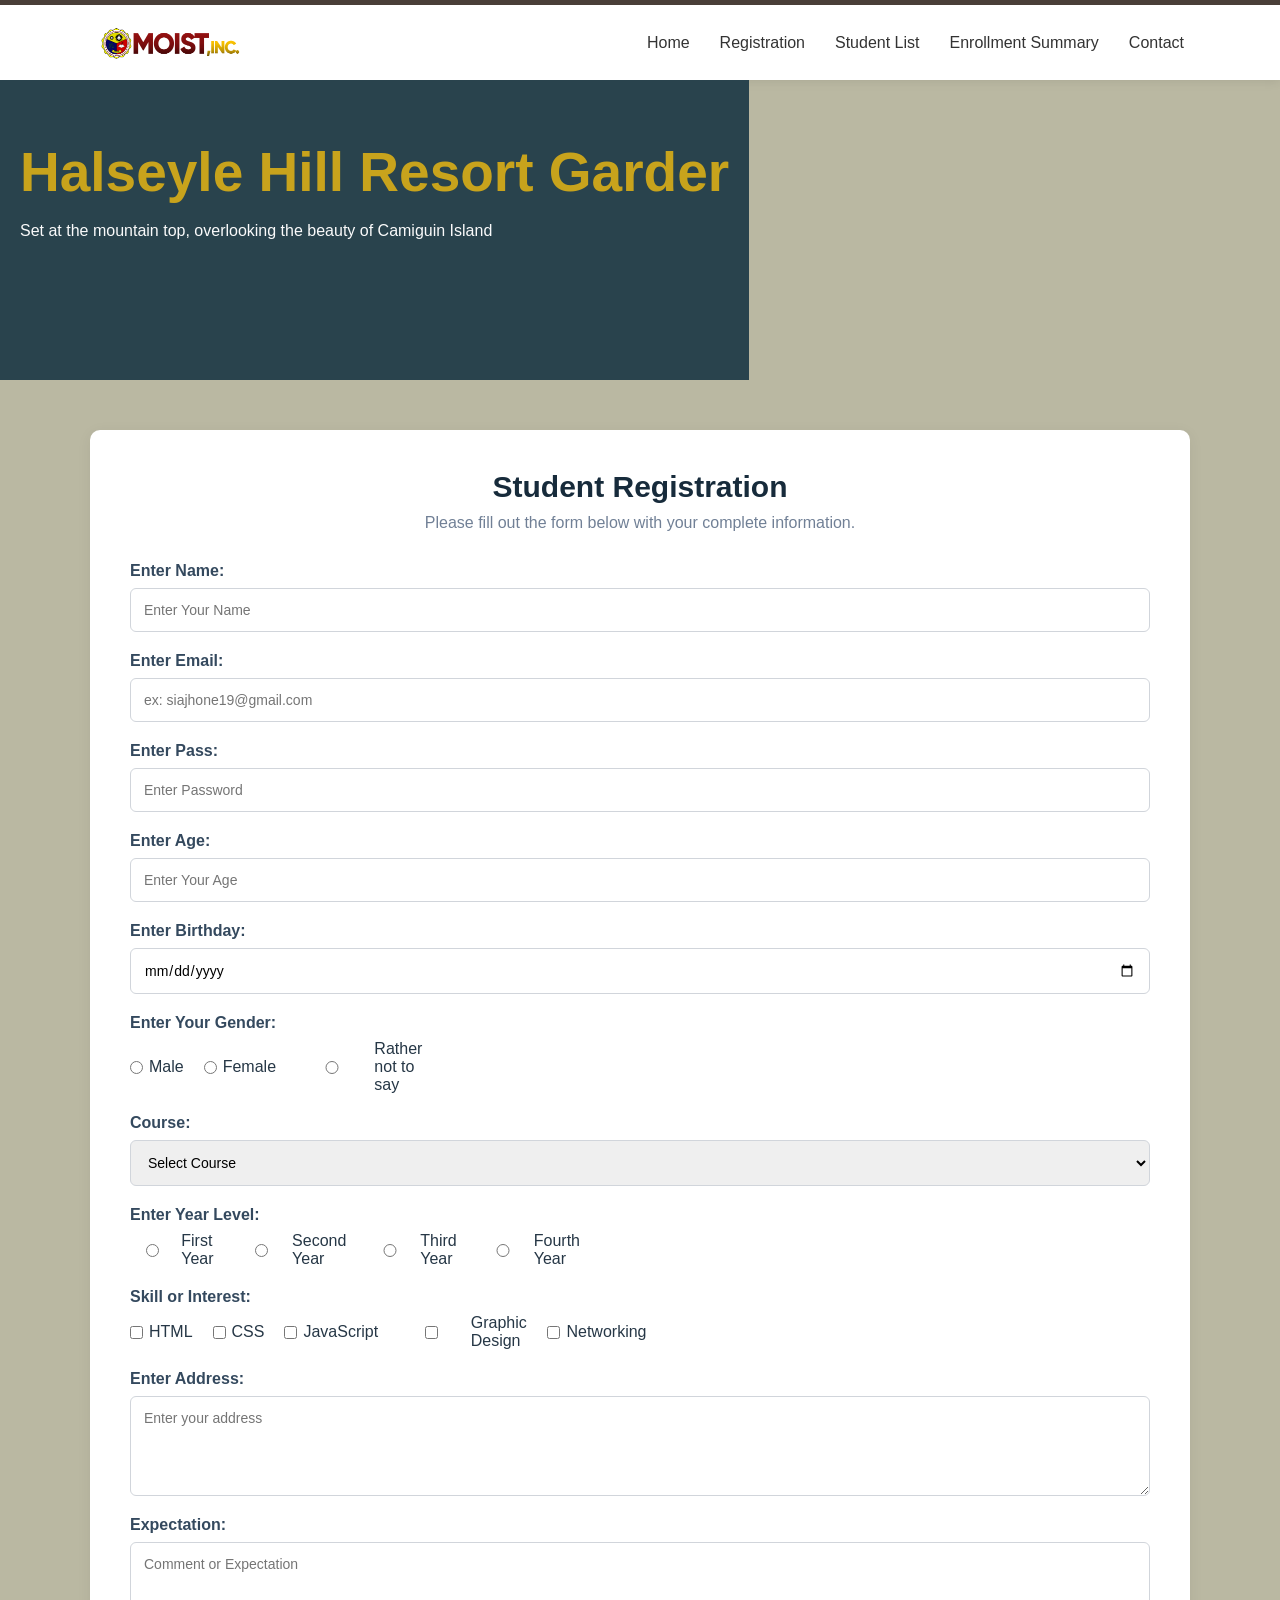
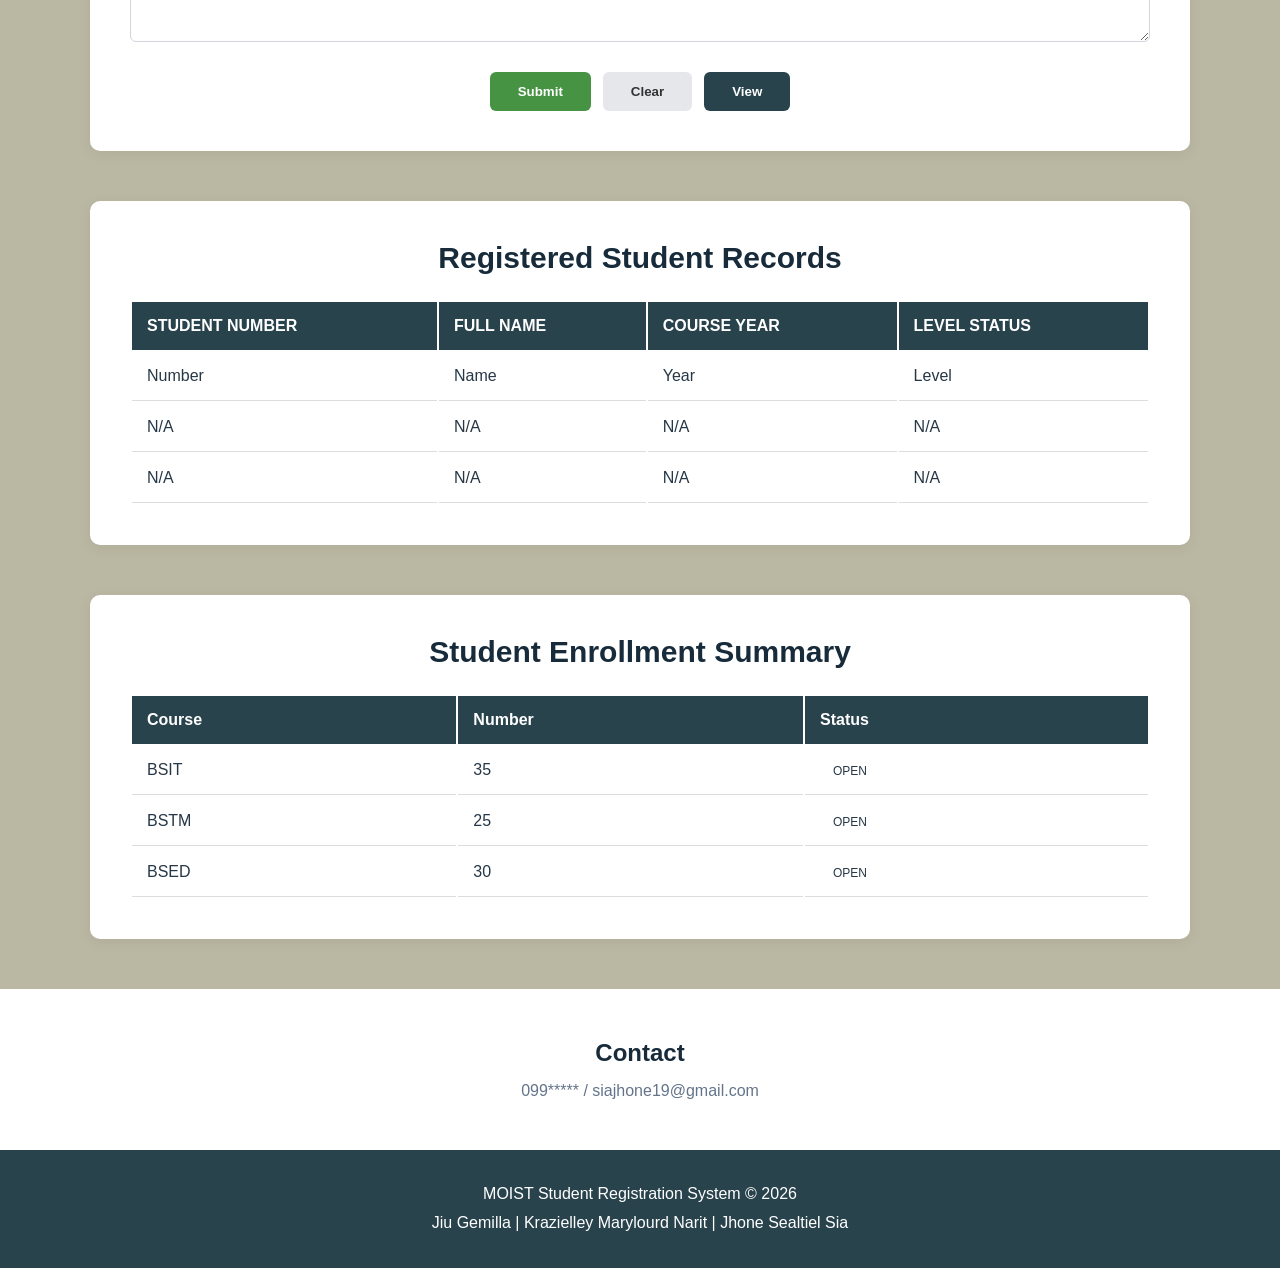
<file: GROUP/index.html>
<!DOCTYPE html>
<html lang="en">
<head>
<meta charset="UTF-8">
<meta name="viewport" content="width=device-width, initial-scale=1.0">
<title>MOIST Student Registration System</title>
<link rel="stylesheet" href="index.css">
</head>
<body>

<header class="header">
    <div class="header-container">
    <img src="moist-logo.jpg" alt="MOIST Logo" class="logo">
    <nav class="navbar">
        <a href="#Home">Home</a>
        <a href="#Destinations">Registration</a>
        <a href="#Tours">Student List</a>
        <a href="#About">Enrollment Summary</a>
        <a href="#Contact">Contact</a>
    </nav>
</div>
</header>

    <section id="home" class="page-title">
        <h1>Halseyle Hill Resort Garder</h1>
        <br>
            <p>
                Set at the mountain top, overlooking the beauty of Camiguin Island
            </p>
    </section>

<section id="registration" class="section">
        <h2>Student Registration</h2>
        <p class="description">Please fill out the form below with your complete information.</p>

        <form>
                <div class="form-grid">

                <div class="form-group full">
                    <label for="name">Enter Name:</label>
                    <input type="text" id="name" name="name" placeholder="Enter Your Name" required>
                </div>

                <div class="form-group">
                    <label for="email">Enter Email:</label>
                    <input type="email" name="email" id="email" placeholder="ex: siajhone19@gmail.com" required>
                </div>

                <div class="form-group">
                    <label for="password">Enter Pass:</label>
                    <input type="password" id="password" name="password" placeholder="Enter Password" required>
                </div>

                <div class="form-group">
                    <label for="age">Enter Age:</label>
                    <input type="number" id="age" name="age" placeholder="Enter Your Age" required>
                </div>

                <div class="form-group">
                    <label for="birthdate">Enter Birthday:</label>
                    <input type="date" id="birthdate" name="birthdate" required>
                </div>

                <div class="form-group">
                    <label>Enter Your Gender:</label>
                        <div class="radio-group">
                            <label><input type="radio" id="male" name="Gender" value="Male" required> Male</label>
                            <label><input type="radio" id="female" name="Gender" value="Female"> Female</label>
                            <label><input type="radio" id="rather" name="Gender" value="Rather not to say"> Rather not to say</label>
                        </div>
                </div>

                <div class="form-group">
                    <label for="course">Course:</label>
                        <select id="course" name="Course" required>
                            <option value="">Select Course</option>
                            <option value="BSIT">BS Information Technology</option>
                            <option value="BSTM">BS Tourism Management</option>
                            <option value="BEED">Bachelor of Elementary Education</option>
                            <option value="BSED">Bachelor of Secondary Education</option>
                        </select>
                </div>

                <div class="form-group">
                    <label>Enter Year Level:</label>
                    <div class="radio-group">
                        <label><input type="radio" name="Year Level" value="First Year" required> First Year</label>
                        <label><input type="radio" name="Year Level" value="Second Year"> Second Year</label>
                        <label><input type="radio" name="Year Level" value="Third Year"> Third Year</label>
                        <label><input type="radio" name="Year Level" value="Fourth Year"> Fourth Year</label>
                    </div>
                </div>

                <div class="form-group full">
                    <label>Skill or Interest:</label>
                    <div class="checkbox-group">
                        <label><input type="checkbox" name="skill" value="HTML"> HTML</label>
                        <label><input type="checkbox" name="skill" value="CSS"> CSS</label>
                        <label><input type="checkbox" name="skill" value="JavaScript"> JavaScript</label>
                        <label><input type="checkbox" name="skill" value="Graphic Design"> Graphic Design</label>
                        <label><input type="checkbox" name="skill" value="Networking"> Networking</label>
                    </div>
                </div>

                <div class="form-group">
                    <label for="address">Enter Address:</label>
                    <textarea id="address" name="address" placeholder="Enter your address"></textarea>
                </div>

                <div class="form-group ">
                    <label for="comment">Expectation:</label>
                    <textarea id="comment" name="comment" placeholder="Comment or Expectation"></textarea>
                </div>

                </div>

                <div class="buttons">
                    <button type="submit" class="submit">Submit</button>
                    <button type="reset" class="clear">Clear</button>
                    <button type="button" class="view">View</button>
                </div>
        </form>
</section>

<section id="students" class="section">
    <h2>Registered Student Records</h2>
    <table>
        <tr>
            <th>STUDENT NUMBER</th>
            <th>FULL NAME</th>
            <th>COURSE YEAR</th>
            <th>LEVEL STATUS</th>
        </tr>
        <tr>
            <td>Number</td>
            <td>Name</td>
            <td>Year</td>
            <td>Level</td>
        </tr>
        <tr>
            <td>N/A</td>
            <td>N/A</td>
            <td>N/A</td>
            <td>N/A</td>
        </tr>
        <tr>
            <td>N/A</td>
            <td>N/A</td>
            <td>N/A</td>
            <td>N/A</td>
        </tr>
</table>
</section>

<section id="summary" class="section">
    <h2>Student Enrollment Summary</h2>
        <table>
            <tr>
                <th>Course</th>
                <th>Number</th>
                <th>Status</th>
            </tr>
            <tr>
                <td>BSIT</td>
                <td>35</td>
                <td><span class="open">OPEN</span></td>
            </tr>
            <tr>
                <td>BSTM</td>
                <td>25</td>
                <td><span class="open">OPEN</span></td>
            </tr>
            <tr>
                <td>BSED</td>
                <td>30</td>
                <td><span class="open">OPEN</span></td>
            </tr>
    </table>
</section>

<section id="contact" class="contact">
    <h2>Contact</h2>
    <p>099***** / siajhone19@gmail.com</p>
</section>

<footer>
    <p>MOIST Student Registration System © 2026</p>
    <p>Jiu Gemilla | Krazielley Marylourd Narit | Jhone Sealtiel Sia</p>
</footer>

</body>
</html>
</file>
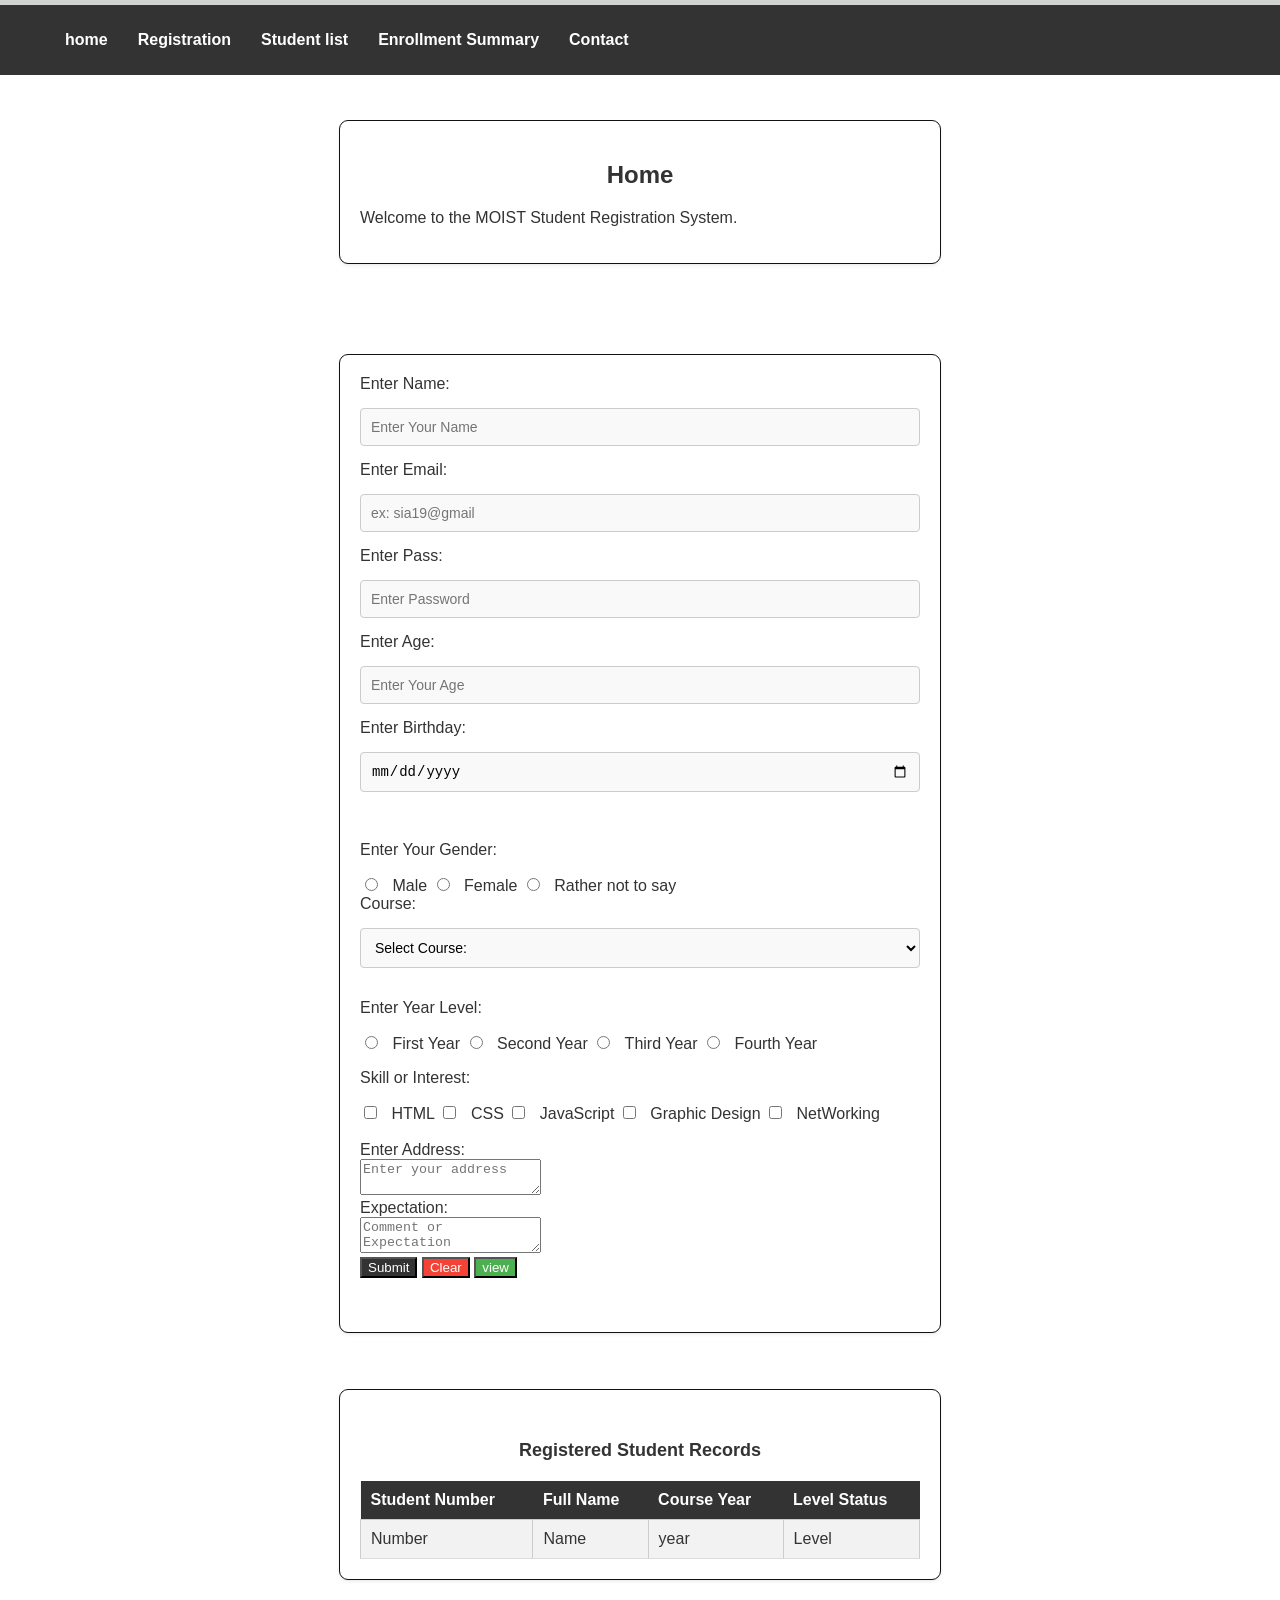
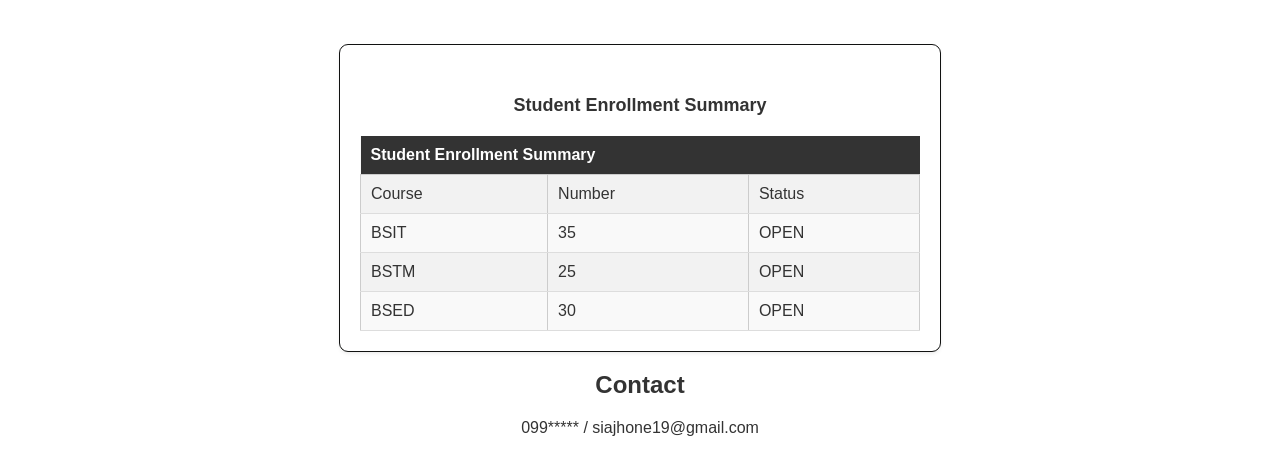
<file: GROUP/hompge.html>
<!DOCTYPE html>
<html lang="en">
<head>
    <title>MOIST STUDENT REGISTRATION SYSTEM</title>
    <link rel="stylesheet" href="style.css">
</head>
<body>
    <nav class="navbar">
        <ul>
            <li><a href="#home">home</a></li>
            <li><a href="#registration">Registration</a></li>
            <li><a href="#students">Student list</a></li>
            <li><a href="#summary">Enrollment Summary</a></li>
            <li><a href="#contact">Contact</a></li>
        </ul>
    </nav>
    <br>
    <hr>

    <section id="home">

        <h2>Home</h2>

        <p>
            Welcome to the MOIST Student Registration System.
        </p>
    </section>

    <br>
    <hr>
    <br>

    <form id="registration">
        <label for="name" >Enter Name: </label>
        <input type="text" placeholder="Enter Your Name" required>
        <br>

        <label for="email">Enter Email: </label>
        <input type="email" name="email" id="email" placeholder="ex: sia19@gmail" required>
        <br>

        <label for="password">Enter Pass:</label>
        <input type="password" placeholder="Enter Password" required>
        <br>

        <label for="age">Enter Age: </label>
        <input type="number" placeholder="Enter Your Age" required>
        <br>
        <label for="birthdate">Enter Birthday: </label>
        <input type="date" placeholder="Enter Your Birthdat" required>
        <br>
        <br>

        <p>Enter Your Gender: </p>
        <input type="radio" id="Male" name="Gender" value="Male" required>
        <label for="gender">Male</label>

        <input type="radio" id="Female" name="Gender" value="Female" required>
        <label for="gender">Female</label>

        <input type="radio" id="Rather not to say" name="Gender" value="Rather not to say" required>
        <label for="gender">Rather not to say</label>

        <br>

        <label for="course">Course: </label>
        <select id="course" name="Course" required>

            <option value="">Select Course:</option>
            <option value="">BS Information Technology</option>
            <option value="">BS tourism Management </option>
            <option value="">Bachelor of Elementary Education</option>
            <option value="">Bacherlor of Secondary Education</option>
        </select>

        <p>Enter Year Level: </p>
        <input type="radio" id="First Year" name="Year Level" value="First Year" required>
        <label for="Year Level">First Year</label>

        <input type="radio" id="Second Year" name="Year Level" value="Second Year" required>
        <label for="Year Level">Second Year</label>

        <input type="radio" id="Third Year" name="Year Level" value="Third Year" required>
        <label for="Year Level">Third Year</label>

        <input type="radio" id="Fourth Year" name="Year Level" value="Fourth Year" required>
        <label for="Year Level">Fourth Year</label>

        <br>
        <p>Skill or Interest: </p>
        <input type="checkbox" id="HTML" name="skill" value="HTML" required>
        <label for="HTML">HTML</label>
        <input type="checkbox" id="HTML" name="skill" value="HTML" required>
        <label for="HTML">CSS</label>
        <input type="checkbox" id="HTML" name="skill" value="HTML" required>
        <label for="HTML">JavaScript</label>
        <input type="checkbox" id="HTML" name="skill" value="HTML" required>
        <label for="HTML">Graphic Design</label>
        <input type="checkbox" id="HTML" name="skill" value="HTML" required>
        <label for="HTML">NetWorking</label>
        <br> <br>

        <label for="address">Enter Address: </label>
        <br>
        <textarea id="address" name="address" placeholder="Enter your address"></textarea>
        <br>

        <label for="comment">Expectation: </label>
        <br>
        <textarea id="comment" name="comment" placeholder="Comment or Expectation"></textarea >
        <br>

        <button type="submit">Submit</button>
        <button type="reset">Clear</button>
        <button type="view">view</button>
            <br>
            <br>
            <hr>
    </form>
<br>

    <form id="students">
        <table>
            <caption><b>Registered Student Records</b></caption>

            <tr>
                <th>Student Number</th>
                <th>Full Name</th>
                <th>Course Year</th>
                <th>Level Status</th>
            </tr>

                <tr>
                    <td>Number</td>
                    <td>Name</td>
                    <td>year</td>
                    <td>Level</td>
                </tr>


        </table>
    </form>
    <br>
    <hr>
    <form id="summary">
        <table>
            <caption><b>Student Enrollment Summary</b></caption>
            <tr>
                <th colspan="3" >Student Enrollment Summary</th>
            </tr>

                <tr>
                    <td>Course</td>
                    <td>Number</td>
                    <td>Status</td>
                </tr>

                <tr>
                    <td>BSIT</td>
                    <td>35</td>
                    <td>OPEN</td>
                </tr>

                <tr>
                    <td>BSTM</td>
                    <td>25</td>
                    <td>OPEN</td>
                </tr>

                <tr>
                    <td>BSED</td>
                    <td>30</td>
                    <td>OPEN</td>
                </tr>
                
            
        </table>
    </form>

    <nav id="contact">
        
        <h2>Contact</h2>
        <p> 099***** / siajhone19@gmail.com</p>

    </nav>
</body>
</html>
</file>
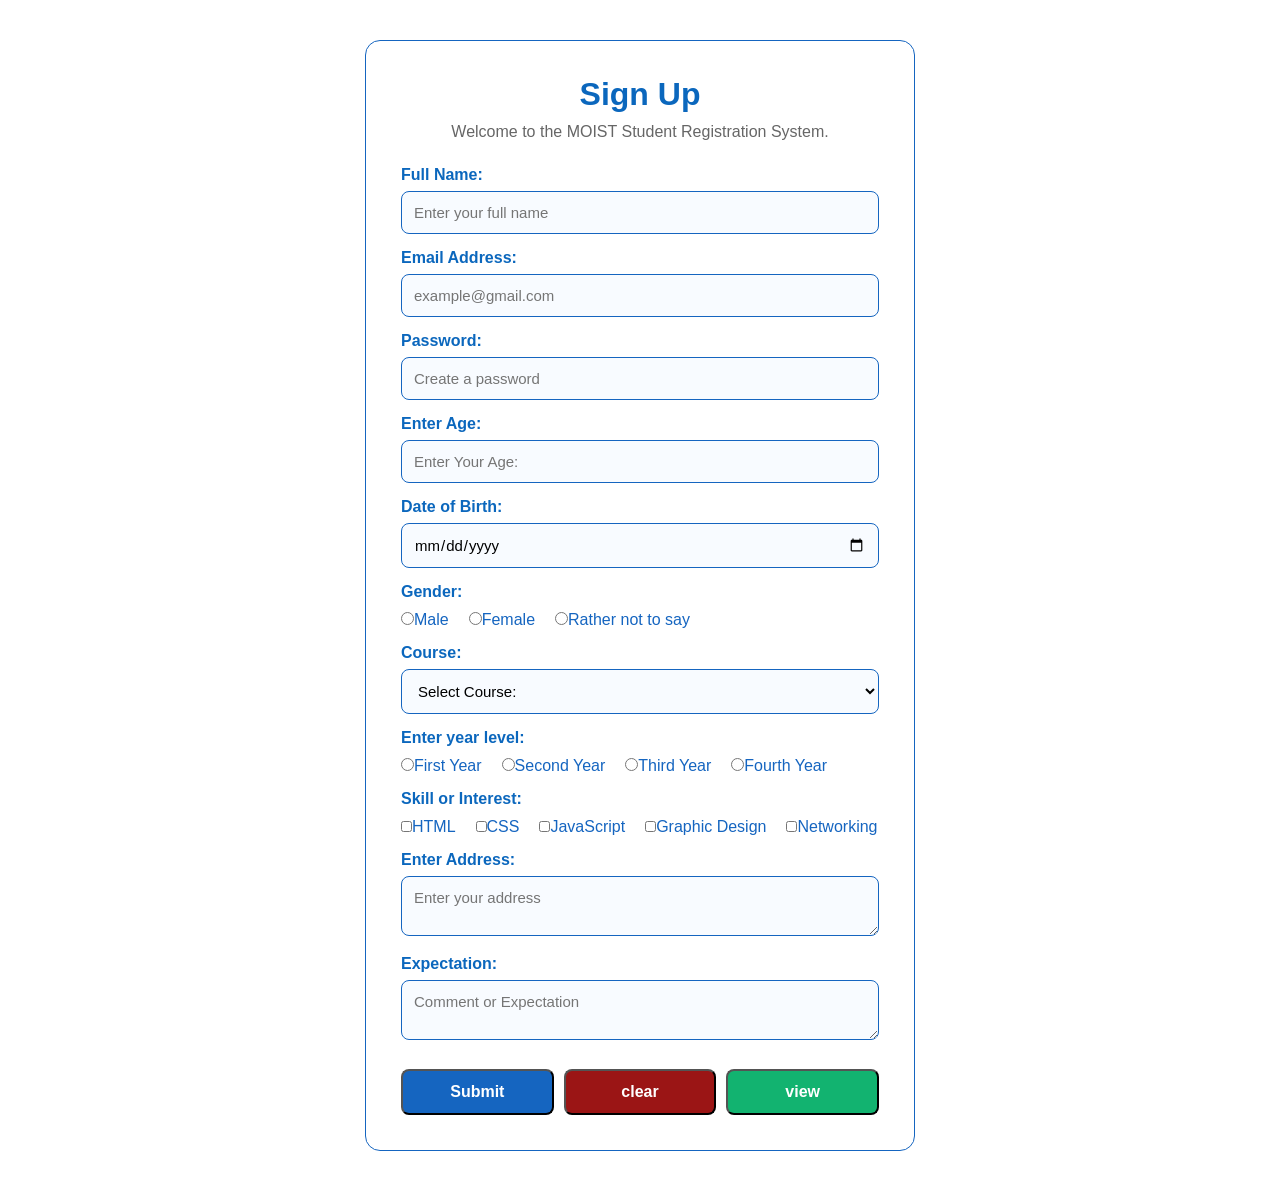
<file: GROUP/sign.html>
<!DOCTYPE html>
<html lang="en">
<head>
    <meta charset="UTF-8">
    <meta name="viewport" content="width=device-width, initial-scale=1.0">
    <title>MOISt Login</title>
    <link rel="stylesheet" href="sign.css">
</head>
<body>
    <form class="signup-form">

        <h1>Sign Up</h1>

        <p class="form-description">
            Welcome to the MOIST Student Registration System.
        </p>

        <label for="fullname">Full Name:</label>
        <input type="text" id="fullname" name="fullname" placeholder="Enter your full name" required>

        <label for="">Email Address:</label>
        <input type="text" id="email" name="name" placeholder="example@gmail.com">

        <label for="password">Password:</label>
        <input type="password" id="password" name="password" placeholder="Create a password" required>

        <label for="age">Enter Age: </label>
        <input type="number" id="age" name="age" placeholder="Enter Your Age:" required>

        <label for="birthdate">Date of Birth:</label>
        <input type="date" id="birthdate" name="birthdate" required>
        
        <label>Gender: </label>
            <div class="Gender">
                <label><input type="radio" name="gender" value="Male" required>Male</label>
                <label><input type="radio" name="gender" value="Female">Female</label>
                <label><input type="radio" name="gender" value="Rather not to say">Rather not to say</label>
        </div>

        <label for="Course">Course:</label>
        <select id="Course" name="Course" required>
            <option value="">Select Course: </option>
            <option value="">Select Course:</option>
            <option value="">BS Information Technology</option>
            <option value="">BS tourism Management </option>
            <option value="">Bachelor of Elementary Education</option>
            <option value="">Bacherlor of Secondary Education</option>
        </select>

        <label>Enter year level: </label>
            <div class="Gender">

                <label><input type="radio" name="gender" value="Male" required>First Year</label>
                <label><input type="radio" name="gender" value="Female">Second Year</label>
                <label><input type="radio" name="gender" value="Rather not to say">Third Year</label>
                <label><input type="radio" name="gender" value="Rather not to say">Fourth Year</label>

            </div>

        <label>Skill or Interest: </label>
            <div class="check">

                <label><input type="checkbox" name="gender" value="Male">HTML</label>
                <label><input type="checkbox" name="gender" value="Female">CSS</label>
                <label><input type="checkbox" name="gender" value="Rather not to say">JavaScript</label>
                <label><input type="checkbox" name="gender" value="Rather not to say">Graphic Design</label>
                <label><input type="checkbox" name="gender" value="Rather not to say">Networking</label>

            </div>

        <label for="address">Enter Address: </label>
        <textarea id="address" name="address" placeholder="Enter your address"></textarea>
        <label for="comment">Expectation: </label>
        <textarea id="comment" name="comment" placeholder="Comment or Expectation"></textarea >



        <div class="submit">
            <button  type="submit">Submit</button>
            <button class="r" type="reset">clear</button>
            <button class="v" type="view">view</button>
            
        </div>
        

    </form>

</body>
</html>
</file>
<file: GROUP/index.css>
*{
margin:0;
padding:0;
box-sizing:border-box;
font-family:Arial,sans-serif;
}

html{
scroll-behavior:smooth;
}

body{
background:#78734881;
color:#263746;
}

.header{
height:80px;
background:white;
display:flex;
border-top:5px solid #493e38;
box-shadow:0 2px 10px rgba(0,0,0,.08);
}

.header-container{
width:85%;
margin:auto;
display:flex;
align-items:center;
justify-content:space-between;
}

.logo{
    width:150px;
    height:50px;
}

.navbar{
    display:flex;
    gap:30px;
}

.navbar a{
text-decoration:none;
color:#333;
font-size:16px;

}

.navbar a:hover{
color:#ad0d13;
}


.page-title{
    min-height:300px;
    background:#29434d;
    display: inline-block;
    text-align:left;
    padding:60px 20px;
}

.page-title h1{
    font-size:55px;
    font-weight:900;
    color: #cca61bf9;
}
.page-title h2 {
    color: #d0b861f9;
}

.page-title p{
    font-size:16px;
    color: #fffffff9;
}

.section{
    width:90%;
    max-width:1100px;
    margin:50px auto;
    background:white;
    padding:40px;
    border-radius:10px;
    box-shadow:0 3px 15px rgba(0,0,0,.06);
}

.section h2{
    text-align:center;
    font-size:30px;
    color:#172b3b;
    margin-bottom:10px;
}

.description{
    text-align:center;
    color:#718096;
    margin-bottom:30px;
}

.form-grid{
    display:grid;
    grid-template-columns:1fr 1fr;
    gap:20px;
}

.form-group{
    display:flex;
    flex-direction:column;
}

.form-group{
    grid-column:1/-1;
}

.form-group>label{
    margin-bottom:8px;
    font-weight:bold;
    color:#34495e;
}

input,select,textarea{
    width:100%;
    padding:13px;
    border:1px solid #d1d5db;
    border-radius:6px;
    font-size:14px;
    outline:none;
}

input:focus,select:focus,textarea:focus{
    border-color:#ad0d13;
}

textarea{
    height:100px;
}

.radio-group,.checkbox-group{
    display:flex;
    gap:20px;
}

.radio-group label,.checkbox-group label{
    display:flex;
    align-items:center;
    gap:6px;
}



.buttons{
    display:flex;
    justify-content:center;
    gap:12px;
    margin-top:30px;
}

.buttons button{
padding:12px 28px;
border:none;
border-radius:6px;
cursor:pointer;
font-weight:bold;
}

.submit{
background:#11760dc6;
color:white;
}

.clear{
background:#e5e7eb;
color:#333;
}

.view{
background:#29434d;
color:white;
}

table{
    width:100%;
    margin-top:25px;
}

th{
    background:#29434d;
    color:white;
    padding:15px;
    text-align:left;
}

td{
    padding:15px;
    border-bottom:1px solid #ddd;
}

tr:hover{
    background:#f5f7f9;
}

.open{
    padding:5px 13px;
    border-radius:20px;
    font-size:12px;
}



.contact{
    text-align:center;
    padding:50px 20px;
    background:white;
}

.contact h2{
    margin-bottom:15px;
    color:#172b3b;
}

.contact p{
    color:#64748b;
}

footer{
    background:#29434d;
    color:white;
    text-align:center;
    padding:30px 20px;
    line-height:1.8;
}
</file>
<file: GROUP/style.css>
* {
    box-sizing: border-box;
}

body {
    margin: 0;
    padding: 0;
    font-family: Arial, sans-serif;
    color: #333;

}

.navbar {
    background-color: #333;
    padding: 10px;
    text-align: center;
    border-top: 5px solid #d0d3d0;
    box-shadow: 0 2px 4px rgba(255, 253, 253, 0.1);
}
.navbar ul {
    display: flex;
    list-style-type: none;
}

.navbar a {
    text-decoration: none;
    color: white;
    font-weight: bold;
    margin: 0 15px;
}
.navbar a:hover {
    color: #231f0d;
    text-decoration: underline;
}

h2 {
    color: #333;
    text-align: center;
}

section, form {
    width: 80%;
    max-width: 600px;
    margin: 20px auto;
    padding: 20px;
    border-radius: 8px;
    outline: 1px solid #111211;
    box-shadow: 0 2px 4px rgba(0, 0, 0, 0.1);
}

form label {
    font-size: 16px;

}
input[type="text"], input[type="email"], input[type="number"], input[type="date"], input[type="password"],
select {
    width: 100%;
    padding: 10px;
    margin: 10px 0;
    margin-top: 15px;
    margin-bottom: 15px;
    border: 1px solid #ccc;
    border-radius: 4px;
    background-color: #f9f9f9;
    font-size: 14px;
}

input:focus, select:focus, textarea:focus {
    border-color: #333;
    outline: 1px solid #333;
    box-shadow: 0 0 5px rgba(51, 51, 51, 0.5);
}
input[type="radio"], input[type="checkbox"] {
    accent-color: #333;
    margin-right: 10px;
}
button[type="submit"] {
    background-color: #333;
    color: white;
}

button[type="submit"]:hover {
    background-color: #555;
    cursor: pointer;
}

button[type="reset"] {
    background-color: #f44336;
    color: white;

}
button[type="reset"]:hover {
    background-color: #d32f2f;
    cursor: pointer;
}

button[type="view"] {
    background-color: #4CAF50;
    color: white;
}
button[type="view"]:hover {
    background-color: #45a049;
    cursor: pointer;
}

table {
    width: 100%;
    border-collapse: collapse;
    background-color: #f9f9f9;
    margin-top: 20px;
}

caption {
    padding: 10px;
    font-size: 18px;
    font-weight: bold;
    margin-bottom: 10px;
}

th {
    background-color: #333;
    color: white;
    padding: 10px;
    text-align: left;
}

td {
    padding: 10px;
    border: 1px solid #ccc;
    border-bottom: 1px solid #ddd;
}

tr:nth-child(even) {
    background-color: #f2f2f2;
}

hr{
    border: 0;
}

nav#contact {
    width: 80%;
    max-width: 600px;
    text-align: center;
    margin: 20px auto;
}
@media (max-width: 600px) {
    .navbar ul {
        flex-direction: column;
    }
    .navbar a {
        margin: 10px 0;
    }
    nav#contact {
        width: 95%;
        padding: 10px;
    }
}
</file>
<file: GROUP/sign.css>
* {
    margin: 0;
    padding: 0;
    box-sizing: border-box;
    font-family: Arial, sans-serif;
}

.signup-form {
    width: 550px;
    margin: 40px auto;
    padding: 35px;
    border-radius: 15px;
    border: 1px solid #1565c0;
}

.signup-form h1 {
    text-align: center;
    color: #0b67bd;
    margin-bottom: 10px;
}

.form-description {
    text-align: center;
    color: #666;
    margin-bottom: 25px;
}

.signup-form label {
    display: block;
    margin-top: 15px;
    margin-bottom: 7px;
    color: #0b67bd;
    font-weight: bold;
}

.signup-form input, .signup-form select, .signup-form textarea {
    width: 100%;
    padding: 12px;
    border: 1px solid #1565c0;
    border-radius: 8px;
    font-size: 15px;
    background: #f8fbff;
}

.signup-form input:focus, .signup-form select:focus, .signup-form textarea:focus {
    border-color: #0d6efd;
}

.Gender{
display: flex;
gap: 20px;
margin-top: 10px;
margin-bottom: 15px;
}

.signup-form .Gender label{
gap: 6px;
margin: 0;
color: #1565c0;
font-weight: normal;
}

.signup-form .Gender input[type="radio"]{
width: 13px;
height: 13px;
accent-color: #1565c0;
cursor: pointer;
}


.check{
display: flex;
gap: 20px;
margin-top: 10px;
margin-bottom: 15px;
}

.signup-form .check label{
gap: 6px;
margin: 0;
color: #1565c0;
font-weight: normal;
}

.signup-form .check input[type="checkbox"]{
width: 11px;
height: 11px;
accent-color: #1565c0;
cursor: pointer;
}

.signup-form textarea {
    resize: vertical;
}

.submit{
    display: flex;
    gap: 10px;
    margin-top: 25px;
}

.submit button {
    flex: 1;
    padding: 12px;
    border-radius: 8px;
    background: #1565c0;
    color: white;
    font-size: 16px;
    font-weight: bold;
    cursor: pointer;
}

.submit button:hover {
    background: #0c7494;
}

.submit .r{
    background: #9b1515;
}

.submit .v{
    background: #12b370;
}
</file>
